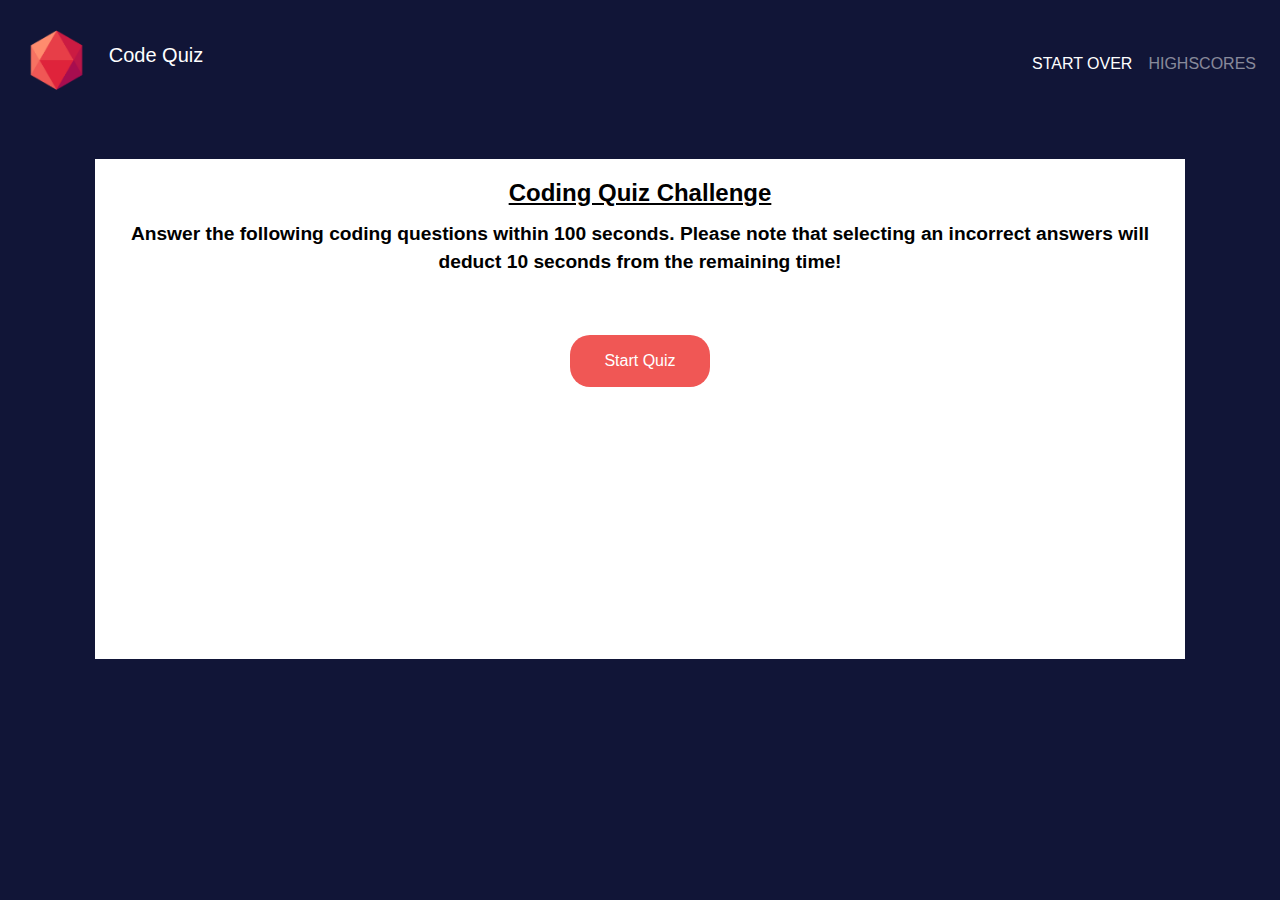
<file: index.html>
<!DOCTYPE html>
<html lang="en">

<head>
  <meta charset="UTF-8">
  <meta name="viewport" content="width=device-width, initial-scale=1.0">
  <title>Code Quiz</title>

  <link rel="stylesheet" href="style.css" />

  <!-- Bootstrap CSS -->
  <link rel="stylesheet" href="https://maxcdn.bootstrapcdn.com/bootstrap/4.0.0/css/bootstrap.min.css">
  <script src="https://code.jquery.com/jquery-3.5.1.slim.min.js"
    integrity="sha384-DfXdz2htPH0lsSSs5nCTpuj/zy4C+OGpamoFVy38MVBnE+IbbVYUew+OrCXaRkfj"
    crossorigin="anonymous"></script>
  <script src="https://cdn.jsdelivr.net/npm/popper.js@1.16.0/dist/umd/popper.min.js"
    integrity="sha384-Q6E9RHvbIyZFJoft+2mJbHaEWldlvI9IOYy5n3zV9zzTtmI3UksdQRVvoxMfooAo"
    crossorigin="anonymous"></script>
  <script src="https://stackpath.bootstrapcdn.com/bootstrap/4.5.0/js/bootstrap.min.js"
    integrity="sha384-OgVRvuATP1z7JjHLkuOU7Xw704+h835Lr+6QL9UvYjZE3Ipu6Tp75j7Bh/kR0JKI"
    crossorigin="anonymous"></script>

</head>

<body>

  <!-- Region Nav bar  -->
  <header class="site-header ">
    <nav class="navbar main-nav  navbar-expand-lg navbar-dark" aria-label="Main navigation">
      <div class="row py-6" style="margin-bottom: 10px;">
        <img src="Assets\Capture.PNG" style=" width: 30%; height:30%; margin-left: 5px;">
        <h5 class="PageName" style="color:white; display: flex; justify-content: center; align-items: center;">Code Quiz
        </h5>
      </div>
      <button class="navbar-toggler" type="button" data-toggle="collapse" data-target="#navbarSupportedContent">
        <span class="navbar-toggler-icon"></span>
      </button>
      <div class="collapse navbar-collapse text-uppercase" id="navbarSupportedContent">
        <ul class="navbar-nav ml-auto">
          <li class="nav-item active">
            <a href="index.html" class="nav-link">Start Over</a>
          </li>
          <li class="nav-item">
            <a href="highscore.html" class="nav-link highscoreLink">Highscores</a>
          </li>
        </ul>
      </div>
    </nav>
  </header>
  <!-- End region  -->

  <section class="quizContainer">

    <main id="content">
      <!-- Region contact form  -->
      <div class="text-black" style="position: relative;  top: 30px; width: 100%; height: 100% ">
        <!-- Region page title  -->
        <div class="container">
          <div class="card-body ">
            <h4 class="card-title">Coding Quiz Challenge</h4>
            <p class="card-text" style="text-align: center; justify-self: center;">Answer the following
              coding questions within 100 seconds. Please note that selecting an incorrect answers will deduct 10
              seconds from the remaining time!
              <br><br><br>
              <button type="button" id="start-quiz-button">Start Quiz</button></p>
          </div>

        </div>
        <!-- End region  -->
      </div>
      <!-- End region  -->

      <!-- Hero -->
      <!-- Region white space  -->
      <div class="container">
        <div class="row py-5">
          <div class="col-lg-15"></div>
        </div>
      </div>
      <!-- End region  -->
    </main>
  </section>

  <script src="script.js"></script>
</body>

</html>
</file>
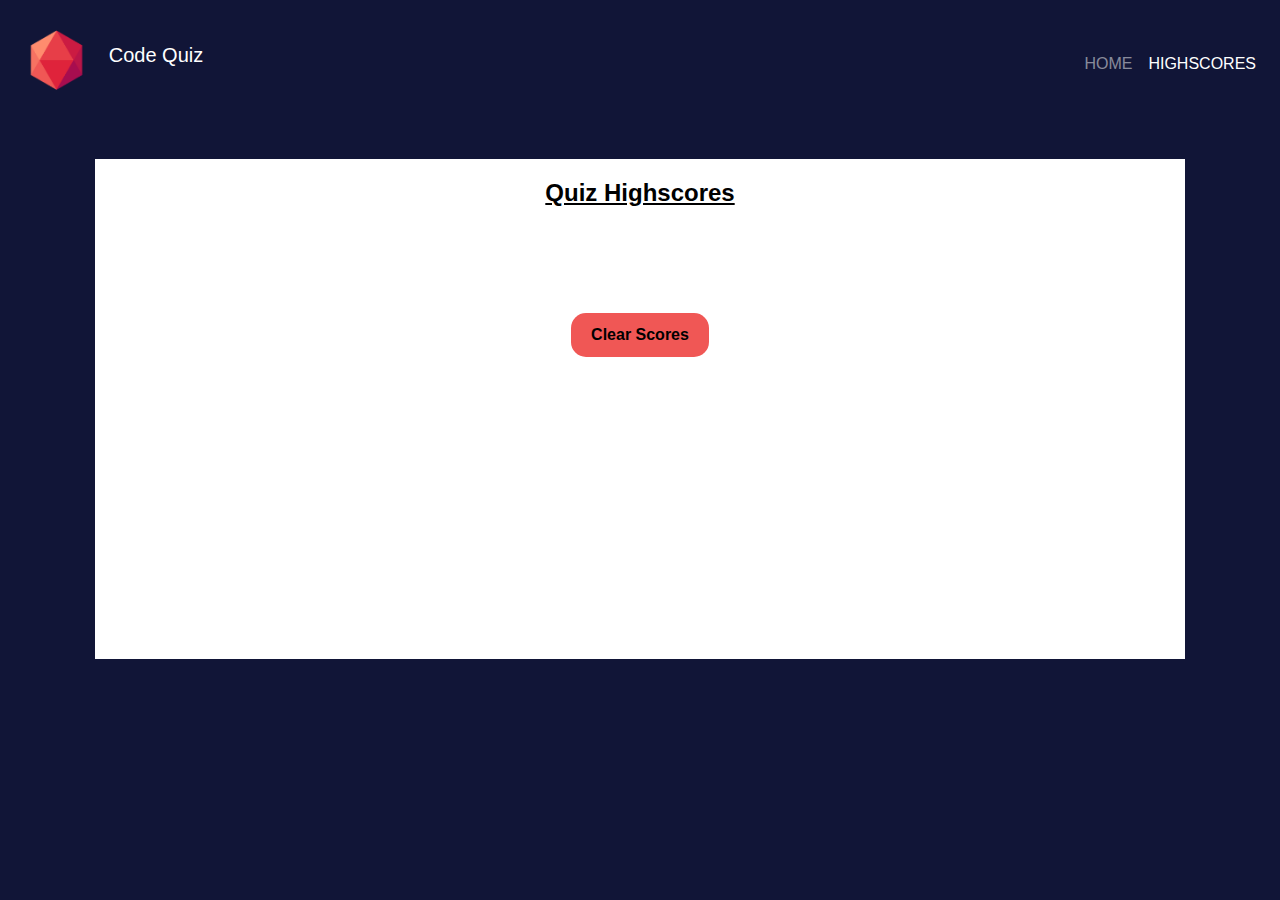
<file: highscore.html>
<!DOCTYPE html>
<html lang="en">

<head>
    <meta charset="UTF-8">
    <meta name="viewport" content="width=device-width, initial-scale=1.0">
    <title>Code Quiz</title>

    <link rel="stylesheet" href="style.css" />

    <!-- Bootstrap CSS -->
    <link rel="stylesheet" href="https://maxcdn.bootstrapcdn.com/bootstrap/4.0.0/css/bootstrap.min.css">
    <script src="https://code.jquery.com/jquery-3.5.1.slim.min.js"
        integrity="sha384-DfXdz2htPH0lsSSs5nCTpuj/zy4C+OGpamoFVy38MVBnE+IbbVYUew+OrCXaRkfj"
        crossorigin="anonymous"></script>
    <script src="https://cdn.jsdelivr.net/npm/popper.js@1.16.0/dist/umd/popper.min.js"
        integrity="sha384-Q6E9RHvbIyZFJoft+2mJbHaEWldlvI9IOYy5n3zV9zzTtmI3UksdQRVvoxMfooAo"
        crossorigin="anonymous"></script>
    <script src="https://stackpath.bootstrapcdn.com/bootstrap/4.5.0/js/bootstrap.min.js"
        integrity="sha384-OgVRvuATP1z7JjHLkuOU7Xw704+h835Lr+6QL9UvYjZE3Ipu6Tp75j7Bh/kR0JKI"
        crossorigin="anonymous"></script>

</head>

<body>

    <!-- Region Nav bar  -->
    <header class="site-header ">
        <nav class="navbar main-nav  navbar-expand-lg navbar-dark" aria-label="Main navigation">
            <div class="row py-6" style="margin-bottom: 10px;">
                <img src="Assets\Capture.PNG" style=" width: 30%; height:30%; margin-left: 5px;">
                <h5 class="PageName" style="color:white; display: flex; justify-content: center; align-items: center;">
                    Code Quiz
                </h5>
            </div>
            <button class="navbar-toggler" type="button" data-toggle="collapse" data-target="#navbarSupportedContent">
                <span class="navbar-toggler-icon"></span>
            </button>
            <div class="collapse navbar-collapse text-uppercase" id="navbarSupportedContent">
                <ul class="navbar-nav ml-auto">
                    <li class="nav-item">
                        <a href="index.html" class="nav-link">Home</a>
                    </li>
                    <li class="nav-item active">
                        <a href="highscore.html" class="nav-link">Highscores</a>
                    </li>
                </ul>
            </div>
        </nav>
    </header>
    <!-- End region  -->

    <section class="quizContainer">

        <main id="content">
            <!-- Region contact form  -->
            <div class="text-black" style="position: relative;  top: 30px; width: 100%; height: 100% ">
                <!-- Region page title  -->
                <div class="container">
                    <div class="card-body ">
                        <h4 class="card-title">Quiz Highscores</h4>
                        <ol class="card-highscore-text">
                        </ol>
                        <br><br><br>
                        <button type="button" id="clear-score-button">Clear Scores</button></p>
                    </div>

                </div>
                <!-- End region  -->
            </div>
            <!-- End region  -->

            <!-- Hero -->
            <!-- Region white space  -->
            <div class="container">
                <div class="row py-5">
                    <div class="col-lg-15"></div>
                </div>
            </div>
            <!-- End region  -->
        </main>
    </section>

    <script src="highscoreScript.js"></script>
</body>

</html>
</file>
<file: style.css>
*{
    background-color: #111537;
}

.container{
    text-align: center;
    display:block;
    margin-left: 10px;
    margin-right: 10px;
}

.card-body{
    background-color: white;
    color: black;
    min-height: 500px;
    margin-left: 10px;
    margin-right: 10px;
    padding: 10px;
}

.card-title{
    background-color: white;
    color: black;
    text-align: center;
    font-weight: bold;
    text-decoration: underline;
}
.card-text{
    background-color: white;
    color: black;
    font-size: larger;
    padding-left: 5px;
    padding-right: 5px;
    text-align: center;
}
.PageName{
    color: white;
}

.rowBody{
    background-color: white;
    margin-left: 10px;
    margin-right: 10px;
}
.colBody{
    background-color: white;
}
h5{
    text-align: center;
    margin-top: 5px;
    margin-right: 10px;
}

#start-quiz-button{
    background-color: #F05755;
    border: none;
    color: white;
    text-decoration: none;
    font-size: 16px;
    cursor: pointer;
    border-radius: 20px;
    padding: 14px 34px;
    box-shadow: rgba(0, 0, 0, 0.1) 0px 1px 6px 0px rgba(0, 0, 0, 0.2) 0px 1px 1px 0px; 
}

.timer-label{
    background-color: white;
    color: black;
    text-align: end;
    font-weight: bold;   
    display: flex;
    align-content: flex-end;
    text-align: end;
}

.timeCountdownValue{
    background-color: white;
    color: black;
    font-weight: bold;
  
}

.questionPTag{
    background-color: white;
    color: black;
    font-weight: bold;
}

.next-question-button{
    background-color: #F05755;
    border: none;
    color: white;
    text-decoration: none;
    font-size: 16px;
    cursor: pointer;
    border-radius: 20px;
    padding: 14px 34px;
    box-shadow: rgba(0, 0, 0, 0.1) 0px 1px 6px 0px rgba(0, 0, 0, 0.2) 0px 1px 1px 0px; 
}
.border{
    border-style:solid;
    border-width:5px !important;
}

.quizResult{
    background-color: white;
    color: black;
    font-weight: bold;
}
p{
    background-color: white;
    color: black;
    font-weight: bold;
}

.white-bg{
    background-color: white;
    color: black;
    font-weight: bold;
}

.toast-bg{
    background-color: cornsilk;
    color: black;
    font-weight: bold;
}

.custom-button{
    background-color: #F05755;
    border: none;
    color: white;
    text-decoration: none;
    font-size: 16px;
    cursor: pointer;
    border-radius: 15px;
    padding: 10px 20px;
    margin: 5px;
    box-shadow: rgba(0, 0, 0, 0.1) 0px 1px 6px 0px rgba(0, 0, 0, 0.2) 0px 1px 1px 0px; 
}

.card-highscore-text{
    text-align: justify;
    align-items: center;
    align-self: center;
    align-content:center;
    background-color: white;
    color: black;
    font-weight: bold;
}

#clear-score-button{
    background-color: #F05755;
    border: none;
    color: black;
    font-weight: bold;
    text-decoration: none;
    font-size: 16px;
    cursor: pointer;
    border-radius: 15px;
    padding: 10px 20px;
    margin: 5px;
    box-shadow: rgba(0, 0, 0, 0.1) 0px 1px 6px 0px rgba(0, 0, 0, 0.2) 0px 1px 1px 0px; 
}
</file>
